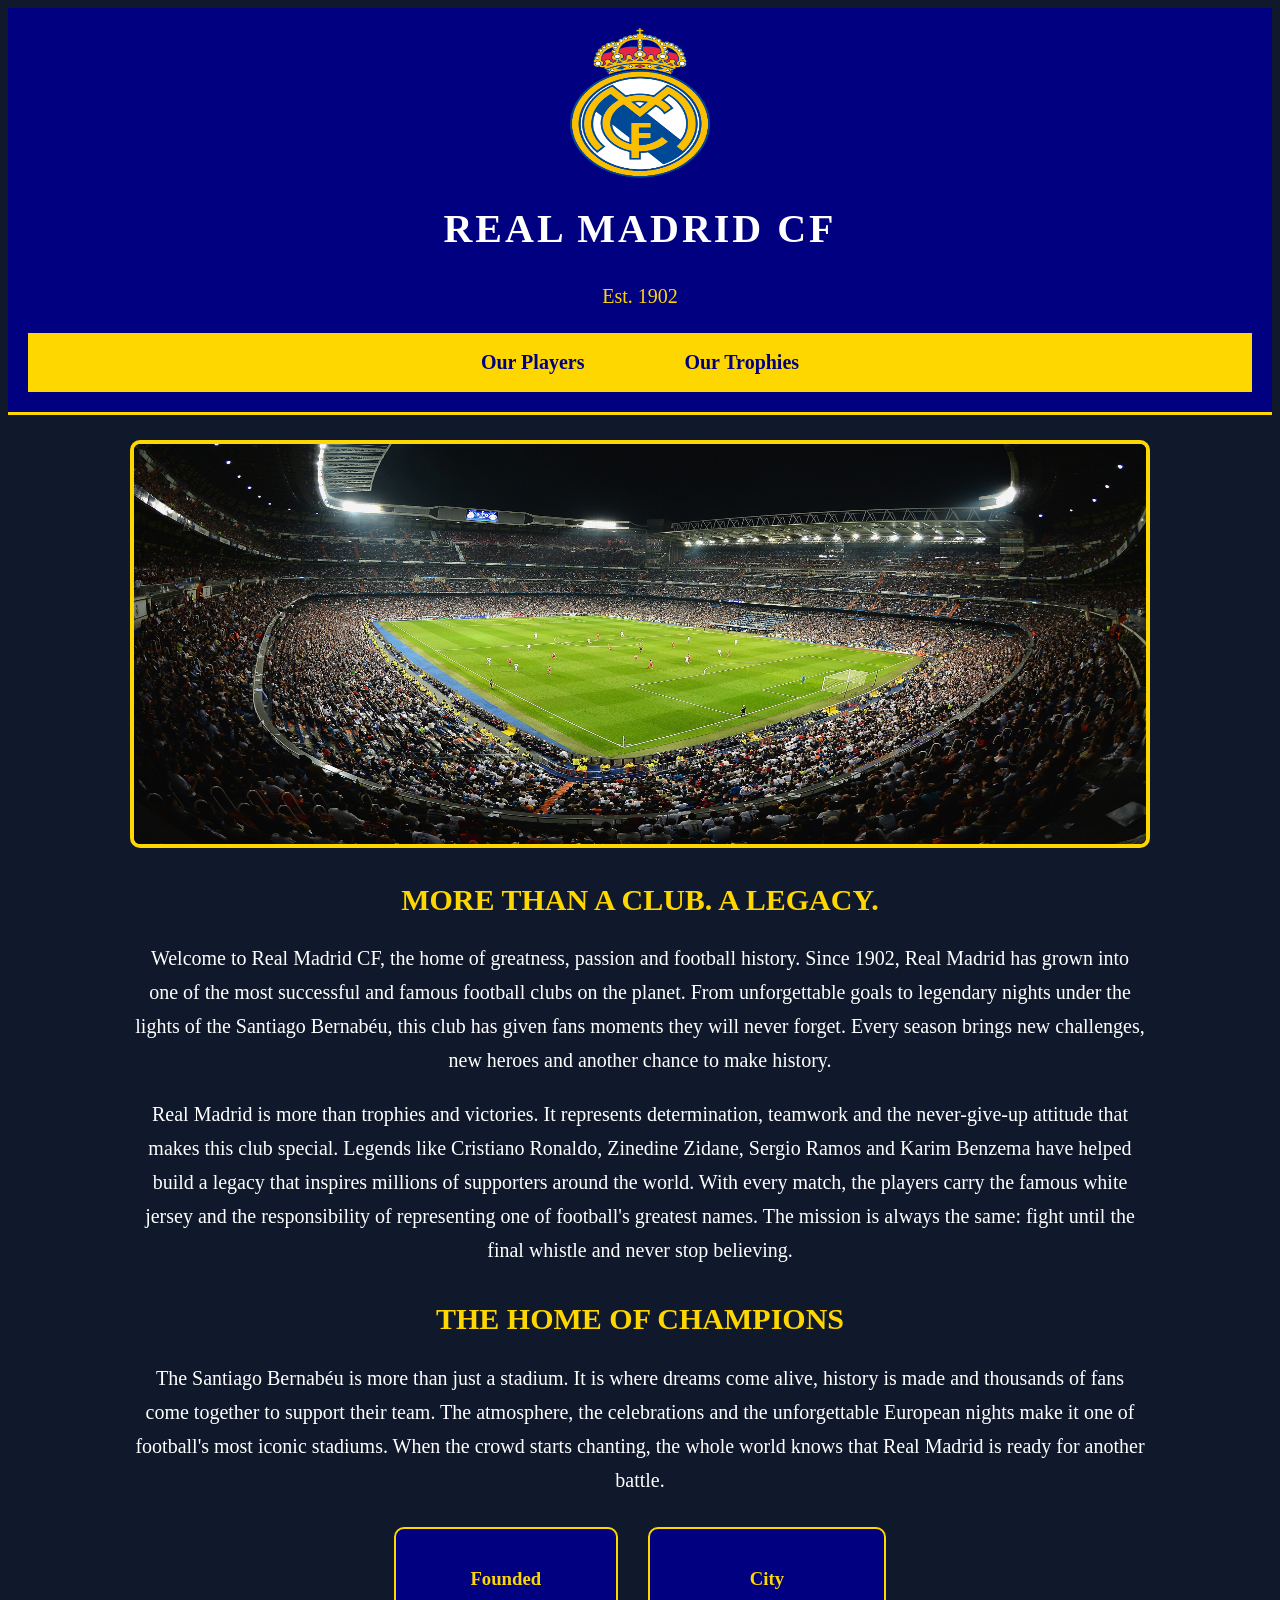
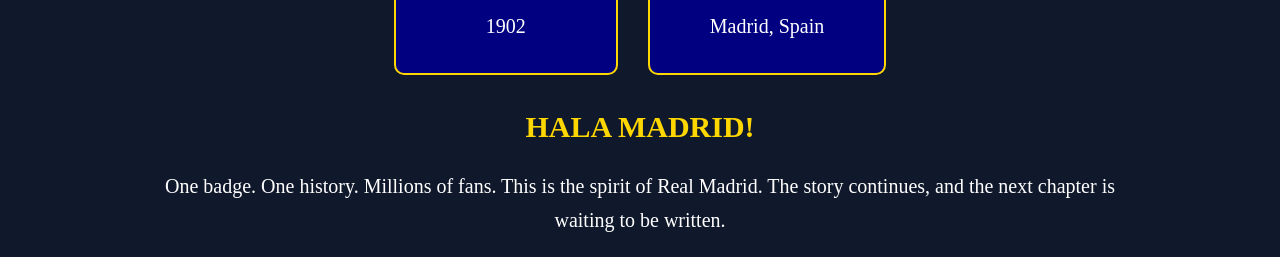
<file: index.html>
<html>
<head>
    <title>Real Madrid</title>
    <link rel="stylesheet" href="css\Real-Madrid.css">
</head>

<header>
    <img src="images\logo.webp" class="logo">
    <h1>REAL MADRID CF</h1>
    <p>Est. 1902</p>

    <div class="top-links">
        <a href="players.html">Our Players</a>
        <a href="Trophy.html">Our Trophies</a>
    </div>
</header>
<body>

    <img src="images/Stadium.jpeg" alt="Real Madrid Stadium" class="stadium">

    <h2>MORE THAN A CLUB. A LEGACY.</h2>

    <p>
        Welcome to Real Madrid CF, the home of greatness, passion and football history.
        Since 1902, Real Madrid has grown into one of the most successful and famous
        football clubs on the planet. From unforgettable goals to legendary nights
        under the lights of the Santiago Bernabéu, this club has given fans moments
        they will never forget. Every season brings new challenges, new heroes and
        another chance to make history.
    </p>

    <p>
        Real Madrid is more than trophies and victories. It represents determination,
        teamwork and the never-give-up attitude that makes this club special.
        Legends like Cristiano Ronaldo, Zinedine Zidane, Sergio Ramos and Karim Benzema
        have helped build a legacy that inspires millions of supporters around the world.
        With every match, the players carry the famous white jersey and the responsibility
        of representing one of football's greatest names. The mission is always the same:
        fight until the final whistle and never stop believing.
    </p>

    <h2>THE HOME OF CHAMPIONS</h2>

    <p>
        The Santiago Bernabéu is more than just a stadium. It is where dreams come alive,
        history is made and thousands of fans come together to support their team.
        The atmosphere, the celebrations and the unforgettable European nights make it
        one of football's most iconic stadiums. When the crowd starts chanting,
        the whole world knows that Real Madrid is ready for another battle.
    </p>

    <div class="info">
        <div>
            <h3>Founded</h3>
            <p>1902</p>
        </div>

        <div>
            <h3>City</h3>
            <p>Madrid, Spain</p>
        </div>
    </div>

    <h2>HALA MADRID!</h2>

    <p>
        One badge. One history. Millions of fans. This is the spirit of Real Madrid.
        The story continues, and the next chapter is waiting to be written.
    </p>

</body>
</html>
</file>
